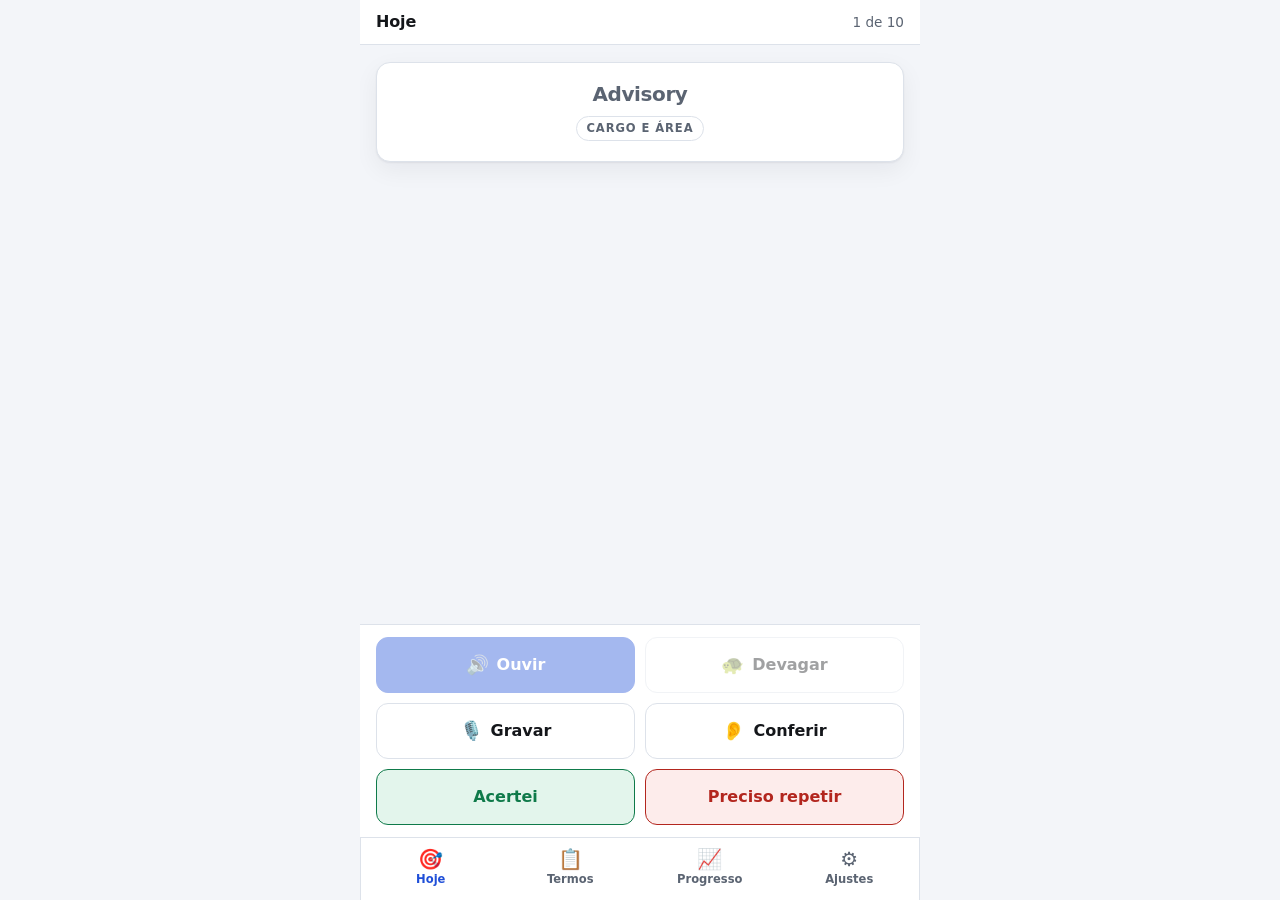
<file: index.html>
<!DOCTYPE html>
<html lang="pt-BR">
<head>
<meta charset="utf-8">
<meta name="viewport" content="width=device-width, initial-scale=1, viewport-fit=cover, maximum-scale=5">
<meta name="theme-color" content="#1f4fd8">
<meta name="description" content="Treino diário de pronúncia de inglês técnico, com foco na sílaba tônica.">
<title>Treino de Pronúncia</title>
<link rel="manifest" href="manifest.json">
<link rel="icon" href="icons/icon-192.png" sizes="192x192" type="image/png">
<link rel="stylesheet" href="styles.css">
</head>
<body>

<header class="topo">
  <h1 id="tituloTela">Hoje</h1>
  <span class="contador" id="contador"></span>
</header>
<div class="barra" aria-hidden="true"><i id="barraProgresso"></i></div>

<!-- ================= HOJE ================= -->
<main class="tela" id="tela-hoje" aria-labelledby="tituloTela">
  <div id="avisoGlobal" class="aviso" hidden></div>

  <!-- sem voz em inglês -->
  <section id="semVoz" hidden>
    <div class="aviso erro">Este aparelho não tem nenhuma voz em inglês instalada, então o app não consegue falar.</div>
    <div class="cartao" style="text-align:left">
      <p class="rotulo">Como instalar, no Android</p>
      <ol class="passos">
        <li>Configurações</li>
        <li>Sistema</li>
        <li>Idiomas e entrada</li>
        <li>Saída de texto para voz</li>
        <li>Google Fala (ou o motor que estiver em uso)</li>
        <li>Toque na engrenagem ao lado</li>
        <li>Instalar dados de voz</li>
        <li>Inglês dos Estados Unidos</li>
      </ol>
      <p class="nota" style="margin-top:12px">Depois de instalar, feche e abra o app de novo.</p>
    </div>
  </section>

  <!-- sessão concluída -->
  <section id="fimSessao" hidden>
    <div class="vazio">
      <b>Sessão de hoje concluída</b>
      <p id="resumoSessao"></p>
    </div>
    <div class="numeros" id="numerosFim"></div>
    <button class="btn peq" id="btnTreinarMais" type="button">Treinar mais 10</button>
  </section>

  <!-- cartão -->
  <section id="areaCartao">
    <article class="cartao" id="cartao">
      <p class="sigla" id="cSigla" hidden></p>
      <p class="termo" id="cTermo">—</p>
      <span class="categoria" id="cCategoria"></span>

      <div class="revelado" id="cRevelado" hidden>
        <div class="bloco">
          <p class="rotulo">Sílaba tônica</p>
          <div class="silabas" id="cSilabas"></div>
          <p class="dica-forte" id="cDicaForte"></p>
        </div>
        <div class="bloco">
          <p class="rotulo">Erro comum do brasileiro</p>
          <p class="erro-comum"><s id="cErro"></s></p>
        </div>
        <div class="bloco">
          <p class="rotulo">Na frase</p>
          <p class="frase-en" id="cFraseEn"></p>
          <p class="frase-pt" id="cFrasePt"></p>
          <button class="btn peq" id="btnFrase" type="button" style="margin-top:10px;width:100%"><span class="ic" aria-hidden="true">🔊</span> Ouvir a frase</button>
        </div>
        <div class="bloco">
          <p class="rotulo">Observação</p>
          <p class="nota" id="cNota"></p>
        </div>
      </div>

      <div class="estado-gravando" id="estadoGravando" hidden>
        <span class="ponto" aria-hidden="true"></span>
        <span id="textoGravando">Gravando… fale agora</span>
      </div>
      <section class="analise" id="analise" hidden aria-live="polite">
        <p class="rotulo">Onde caiu a sua força</p>
        <p class="veredito" id="analiseVeredito"></p>
        <div class="barras" id="analiseBarras"></div>
        <p class="ressalva" id="analiseRessalva"></p>
      </section>

      <div id="avisoCartao" class="aviso" hidden style="margin:14px 0 0"></div>
    </article>
  </section>
</main>

<!-- ações do treino (metade de baixo, alcance do polegar) -->
<div class="acoes" id="acoes">
  <div class="linha">
    <button class="btn pri" id="btnOuvir" type="button" disabled><span class="ic" aria-hidden="true">🔊</span> Ouvir</button>
    <button class="btn" id="btnDevagar" type="button" disabled><span class="ic" aria-hidden="true">🐢</span> Devagar</button>
  </div>
  <div class="linha">
    <button class="btn" id="btnGravar" type="button"><span class="ic" aria-hidden="true">🎙️</span> Gravar</button>
    <button class="btn" id="btnConferir" type="button"><span class="ic" aria-hidden="true">👂</span> Conferir</button>
  </div>
  <div class="linha">
    <button class="btn ok" id="btnAcertei" type="button">Acertei</button>
    <button class="btn rep" id="btnRepetir" type="button">Preciso repetir</button>
  </div>
</div>

<!-- ================= TODOS OS TERMOS ================= -->
<main class="tela" id="tela-todos" hidden>
  <div class="filtros" id="filtros"></div>
  <ul class="lista" id="listaTermos"></ul>
</main>

<!-- ================= PROGRESSO ================= -->
<main class="tela" id="tela-progresso" hidden>
  <div class="numeros" id="numeros"></div>
  <h2 class="sec">Ainda erra</h2>
  <ul class="lista" id="listaErrados"></ul>
  <h2 class="sec">Dominados</h2>
  <ul class="lista" id="listaDominados"></ul>
  <h2 class="sec">Zerar</h2>
  <button class="btn peq" id="btnZerar" type="button">Apagar todo o progresso</button>
</main>

<!-- ================= AJUSTES ================= -->
<main class="tela" id="tela-ajustes" hidden>
  <div class="campo">
    <label for="selVoz">Voz do aparelho</label>
    <p class="ajuda" id="ajudaVoz">A qualidade muda bastante de uma voz para outra. Teste algumas.</p>
    <select id="selVoz"></select>
    <button class="btn peq" id="btnTestarVoz" type="button" style="margin-top:10px">Testar esta voz</button>
  </div>

  <div class="campo">
    <label for="rangeLento">Velocidade do modo devagar: <span id="valorLento">0.6</span></label>
    <p class="ajuda">Mais para a esquerda é mais lento.</p>
    <input type="range" id="rangeLento" min="0.3" max="0.9" step="0.05" value="0.6">
  </div>

  <div class="campo">
    <div class="troca">
      <span>
        <label for="chkGravar" style="margin:0">Gravação e comparação A/B</label>
        <p class="ajuda" style="margin:2px 0 0">Desligue para esconder o botão Gravar.</p>
      </span>
      <input type="checkbox" id="chkGravar" checked>
    </div>
  </div>

  <div class="campo">
    <div class="troca">
      <span>
        <label for="chkTela" style="margin:0">Manter a tela acesa no treino</label>
        <p class="ajuda" style="margin:2px 0 0">Evita a tela apagar enquanto você fala.</p>
      </span>
      <input type="checkbox" id="chkTela" checked>
    </div>
  </div>

  <div class="campo">
    <label>Instalar como app</label>
    <p class="ajuda" id="ajudaInstalar">Instala na tela inicial e abre sem a barra do navegador.</p>
    <button class="btn peq" id="btnInstalar" type="button" hidden>Instalar app</button>
  </div>

  <div class="campo">
    <label>As duas conferências, e o que cada uma faz</label>
    <p class="ajuda" style="margin:0 0 10px"><strong>Análise da força</strong> — aparece sozinha depois que você grava. Mede a energia da sua voz ao longo da palavra, acha as sílabas e diz em qual delas a força caiu. É isso que responde se você acertou a tônica. Roda dentro do celular, sem internet. Funciona em palavras de uma palavra só, com 2 a 5 sílabas; em siglas e termos de duas palavras ela não aparece. Barulho em volta atrapalha: quando ela não consegue separar as sílabas, ela avisa em vez de chutar.</p>
    <p class="ajuda" style="margin:0 0 10px"><strong>Conferir</strong> — usa o reconhecimento de fala do Google para dizer se a palavra saiu inteligível. Ele <strong>não</strong> avalia a sílaba tônica e não dá nota de sotaque. Precisa de internet e some quando você está offline.</p>
    <p class="ajuda" style="margin:0">Nenhuma das duas dá nota de sotaque, e nenhuma substitui o seu ouvido: a comparação A/B, ouvir a voz do aparelho e a sua em sequência, continua sendo o melhor juiz.</p>
  </div>

  <div class="campo">
    <label>Versão</label>
    <p class="ajuda" style="margin:0" id="infoVersao"></p>
  </div>
</main>

<!-- ================= NAVEGAÇÃO ================= -->
<nav class="nav" aria-label="Seções">
  <button type="button" data-tela="hoje" aria-current="page"><span class="ic" aria-hidden="true">🎯</span> Hoje</button>
  <button type="button" data-tela="todos"><span class="ic" aria-hidden="true">📋</span> Termos</button>
  <button type="button" data-tela="progresso"><span class="ic" aria-hidden="true">📈</span> Progresso</button>
  <button type="button" data-tela="ajustes"><span class="ic" aria-hidden="true">⚙️</span> Ajustes</button>
</nav>

<script src="app.js"></script>
</body>
</html>
</file>
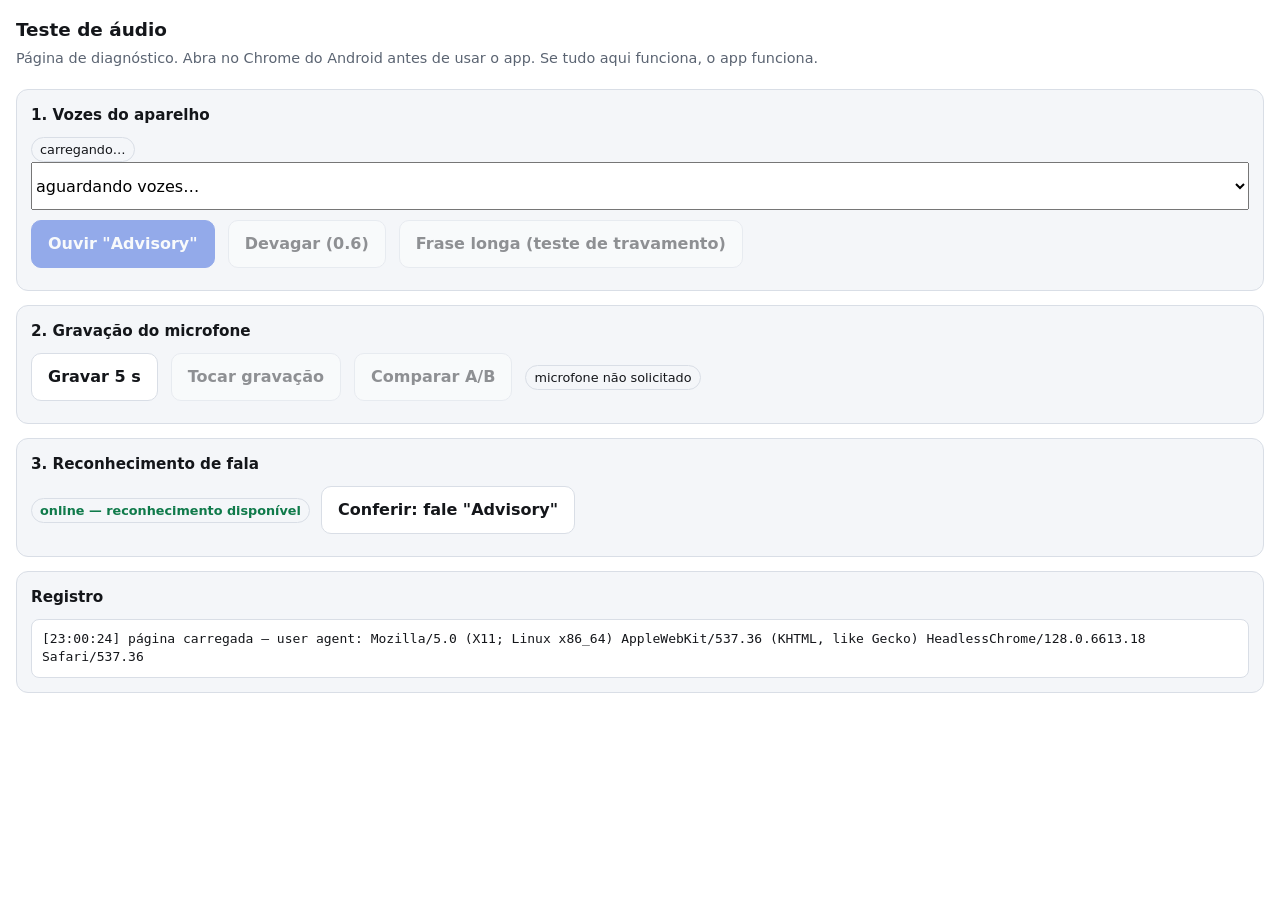
<file: audio-test.html>
<!DOCTYPE html>
<html lang="pt-BR">
<head>
<meta charset="utf-8">
<meta name="viewport" content="width=device-width, initial-scale=1, viewport-fit=cover">
<title>Teste de áudio — Treino de Pronúncia</title>
<style>
  :root { color-scheme: light dark; --bg:#fff; --fg:#14161a; --mut:#5b6472; --line:#d9dee6; --card:#f4f6f9; --ac:#1f4fd8; --ok:#0f7a4a; --er:#b3261e; }
  @media (prefers-color-scheme: dark) {
    :root { --bg:#101319; --fg:#eef1f6; --mut:#9aa4b4; --line:#2a303a; --card:#181d26; --ac:#7ea2ff; --ok:#5fd39b; --er:#ff9a92; }
  }
  * { box-sizing: border-box; }
  body { margin:0; padding:16px; font:16px/1.5 system-ui,-apple-system,"Segoe UI",Roboto,sans-serif; background:var(--bg); color:var(--fg); }
  h1 { font-size:1.15rem; margin:0 0 4px; }
  p.sub { color:var(--mut); margin:0 0 20px; font-size:.9rem; }
  section { border:1px solid var(--line); border-radius:12px; padding:14px; margin-bottom:14px; background:var(--card); }
  h2 { font-size:.95rem; margin:0 0 10px; }
  button { min-height:48px; min-width:48px; padding:0 16px; font:inherit; font-weight:600; border-radius:10px; border:1px solid var(--line); background:var(--bg); color:var(--fg); cursor:pointer; margin:0 8px 8px 0; }
  button.primary { background:var(--ac); border-color:var(--ac); color:#fff; }
  button:disabled { opacity:.45; cursor:not-allowed; }
  button:focus-visible { outline:3px solid var(--ac); outline-offset:2px; }
  select, input[type=range] { width:100%; min-height:48px; font:inherit; margin-bottom:10px; }
  .log { font:13px/1.45 ui-monospace,Menlo,Consolas,monospace; white-space:pre-wrap; background:var(--bg); border:1px solid var(--line); border-radius:8px; padding:10px; max-height:240px; overflow:auto; }
  .ok { color:var(--ok); font-weight:600; } .er { color:var(--er); font-weight:600; }
  .pill { display:inline-block; font-size:.8rem; padding:2px 8px; border-radius:999px; border:1px solid var(--line); margin-right:6px; }
</style>
</head>
<body>
<h1>Teste de áudio</h1>
<p class="sub">Página de diagnóstico. Abra no Chrome do Android antes de usar o app. Se tudo aqui funciona, o app funciona.</p>

<section>
  <h2>1. Vozes do aparelho</h2>
  <div id="vozStatus" class="pill">carregando…</div>
  <select id="vozSel" aria-label="Voz"><option>aguardando vozes…</option></select>
  <button id="bFalar" class="primary" disabled>Ouvir "Advisory"</button>
  <button id="bLento" disabled>Devagar (0.6)</button>
  <button id="bFrase" disabled>Frase longa (teste de travamento)</button>
</section>

<section>
  <h2>2. Gravação do microfone</h2>
  <button id="bGravar">Gravar 5 s</button>
  <button id="bTocar" disabled>Tocar gravação</button>
  <button id="bAB" disabled>Comparar A/B</button>
  <div id="micStatus" class="pill">microfone não solicitado</div>
</section>

<section>
  <h2>3. Reconhecimento de fala</h2>
  <div id="netStatus" class="pill"></div>
  <button id="bOuvirMe">Conferir: fale "Advisory"</button>
  <div id="recOut" class="pill" style="display:none"></div>
</section>

<section>
  <h2>Registro</h2>
  <div id="log" class="log"></div>
</section>

<script>
(function () {
  'use strict';
  var logEl = document.getElementById('log');
  function log(msg, cls) {
    var t = new Date().toLocaleTimeString('pt-BR');
    var line = document.createElement('div');
    if (cls) line.className = cls;
    line.textContent = '[' + t + '] ' + msg;
    logEl.appendChild(line);
    logEl.scrollTop = logEl.scrollHeight;
  }

  /* ---------- 1. Síntese de voz ---------- */
  var synth = window.speechSynthesis;
  var vozes = [], escolhida = null, keepAlive = null, tentativas = 0;
  var vozSel = document.getElementById('vozSel');
  var vozStatus = document.getElementById('vozStatus');
  var botoesFala = [document.getElementById('bFalar'), document.getElementById('bLento'), document.getElementById('bFrase')];

  if (!synth) {
    vozStatus.textContent = 'speechSynthesis não existe neste navegador';
    vozStatus.className = 'pill er';
    log('speechSynthesis indisponível', 'er');
  }

  function carregarVozes() {
    var lista = synth ? synth.getVoices() : [];
    if (!lista.length) {
      tentativas++;
      if (tentativas < 24) { setTimeout(carregarVozes, 250); }
      else {
        vozStatus.textContent = 'nenhuma voz encontrada';
        vozStatus.className = 'pill er';
        log('getVoices() voltou vazio após 6 s. No Android: Configurações > Sistema > Idiomas e entrada > Saída de texto para voz > Google Fala > engrenagem > Instalar dados de voz > Inglês dos Estados Unidos.', 'er');
      }
      return;
    }
    vozes = lista.filter(function (v) { return /^en/i.test(v.lang); });
    log('getVoices(): ' + lista.length + ' vozes no total, ' + vozes.length + ' em inglês (tentativa ' + (tentativas + 1) + ')');
    if (!vozes.length) {
      vozStatus.textContent = 'sem voz em inglês';
      vozStatus.className = 'pill er';
      log('Há vozes, mas nenhuma em inglês. Instale os dados de voz de Inglês dos Estados Unidos.', 'er');
      return;
    }
    escolhida = melhorVoz(vozes);
    vozSel.innerHTML = '';
    vozes.forEach(function (v, i) {
      var o = document.createElement('option');
      o.value = String(i);
      o.textContent = v.name + ' — ' + v.lang + (v.localService ? ' (offline)' : ' (rede)');
      if (v === escolhida) o.selected = true;
      vozSel.appendChild(o);
    });
    vozSel.onchange = function () { escolhida = vozes[Number(vozSel.value)]; log('Voz trocada para: ' + escolhida.name); };
    vozStatus.textContent = escolhida.lang.toLowerCase().indexOf('en-us') === 0 ? 'voz en-US pronta' : 'usando ' + escolhida.lang;
    vozStatus.className = 'pill ok';
    botoesFala.forEach(function (b) { b.disabled = false; });
    log('Voz escolhida: ' + escolhida.name + ' (' + escolhida.lang + ')', 'ok');
  }

  function melhorVoz(lista) {
    var us = lista.filter(function (v) { return /^en[-_]us/i.test(v.lang); });
    var pool = us.length ? us : lista;
    var google = pool.filter(function (v) { return /google/i.test(v.name); });
    return (google[0] || pool[0]);
  }

  function falar(texto, rate) {
    if (!synth || !escolhida) return;
    synth.cancel();
    setTimeout(function () {
      var u = new SpeechSynthesisUtterance(texto);
      u.voice = escolhida; u.lang = escolhida.lang; u.rate = rate; u.pitch = 1; u.volume = 1;
      u.onstart = function () {
        log('falando (' + rate + 'x): "' + texto + '"');
        clearInterval(keepAlive);
        keepAlive = setInterval(function () {
          if (!synth.speaking) { clearInterval(keepAlive); return; }
          synth.pause(); synth.resume();
        }, 5000);
      };
      u.onend = function () { clearInterval(keepAlive); log('fim da fala', 'ok'); };
      u.onerror = function (e) { clearInterval(keepAlive); log('erro na fala: ' + (e.error || '?'), 'er'); };
      synth.speak(u);
    }, 60);
  }

  if (synth && synth.addEventListener) synth.addEventListener('voiceschanged', carregarVozes);
  carregarVozes();

  document.getElementById('bFalar').onclick = function () { falar('Advisory', 1); };
  document.getElementById('bLento').onclick = function () { falar('Advisory', 0.6); };
  document.getElementById('bFrase').onclick = function () {
    falar('The target operating model and the global business services roadmap were approved by compliance during the due diligence.', 1);
  };

  /* ---------- 2. Gravação ---------- */
  var rec = null, chunks = [], blobUrl = null, corte = null;
  var bGravar = document.getElementById('bGravar'), bTocar = document.getElementById('bTocar'), bAB = document.getElementById('bAB');
  var micStatus = document.getElementById('micStatus');
  var player = new Audio();

  function pararTrilhas(stream) {
    stream.getTracks().forEach(function (t) { t.stop(); });
    log('trilhas do microfone liberadas (indicador do Android deve apagar)', 'ok');
  }

  bGravar.onclick = function () {
    if (rec && rec.state === 'recording') { rec.stop(); return; }
    if (!navigator.mediaDevices || !window.MediaRecorder) {
      micStatus.textContent = 'MediaRecorder indisponível'; micStatus.className = 'pill er';
      log('MediaRecorder ou getUserMedia indisponível (precisa de HTTPS ou localhost)', 'er'); return;
    }
    micStatus.textContent = 'pedindo permissão…'; micStatus.className = 'pill';
    navigator.mediaDevices.getUserMedia({ audio: true }).then(function (stream) {
      var mime = 'audio/webm;codecs=opus';
      if (!window.MediaRecorder.isTypeSupported || !MediaRecorder.isTypeSupported(mime)) {
        log('audio/webm;codecs=opus não suportado, usando padrão do navegador');
        mime = '';
      }
      rec = mime ? new MediaRecorder(stream, { mimeType: mime }) : new MediaRecorder(stream);
      chunks = [];
      rec.ondataavailable = function (e) { if (e.data && e.data.size) chunks.push(e.data); };
      rec.onstop = function () {
        clearTimeout(corte);
        pararTrilhas(stream);
        if (blobUrl) URL.revokeObjectURL(blobUrl);
        var blob = new Blob(chunks, { type: rec.mimeType || 'audio/webm' });
        blobUrl = URL.createObjectURL(blob);
        bTocar.disabled = false; bAB.disabled = false;
        bGravar.textContent = 'Gravar 5 s';
        micStatus.textContent = 'gravado: ' + Math.round(blob.size / 1024) + ' KB (' + (rec.mimeType || '?') + ')';
        micStatus.className = 'pill ok';
        log('gravação pronta: ' + blob.size + ' bytes', 'ok');
        tocarAB();
      };
      rec.start();
      bGravar.textContent = 'Parar';
      micStatus.textContent = 'gravando…'; micStatus.className = 'pill';
      log('gravando (corte automático em 5 s)');
      corte = setTimeout(function () { if (rec && rec.state === 'recording') rec.stop(); }, 5000);
    }).catch(function (err) {
      micStatus.textContent = 'permissão negada'; micStatus.className = 'pill er';
      log('getUserMedia falhou: ' + err.name + ' — ' + err.message, 'er');
    });
  };

  function tocarGravacao() {
    if (!blobUrl) return;
    player.src = blobUrl;
    player.play().then(function () { log('tocando sua gravação'); })
      .catch(function (e) { log('não consegui tocar a gravação: ' + e.message, 'er'); });
  }
  function tocarAB() {
    if (!escolhida) { tocarGravacao(); return; }
    synth.cancel();
    setTimeout(function () {
      var u = new SpeechSynthesisUtterance('Advisory');
      u.voice = escolhida; u.lang = escolhida.lang; u.rate = 1;
      u.onend = function () { setTimeout(tocarGravacao, 350); };
      u.onerror = function () { tocarGravacao(); };
      log('A/B: voz do aparelho, depois a sua');
      synth.speak(u);
    }, 60);
  }
  bTocar.onclick = tocarGravacao;
  bAB.onclick = tocarAB;

  /* ---------- 3. Reconhecimento ---------- */
  var netStatus = document.getElementById('netStatus');
  var recOut = document.getElementById('recOut');
  var bRec = document.getElementById('bOuvirMe');
  var SR = window.webkitSpeechRecognition || window.SpeechRecognition;

  function atualizaRede() {
    if (!SR) { netStatus.textContent = 'reconhecimento indisponível'; netStatus.className = 'pill er'; bRec.style.display = 'none'; return; }
    if (navigator.onLine) { netStatus.textContent = 'online — reconhecimento disponível'; netStatus.className = 'pill ok'; bRec.style.display = ''; }
    else { netStatus.textContent = 'offline — botão escondido, é o comportamento correto'; netStatus.className = 'pill'; bRec.style.display = 'none'; }
  }
  window.addEventListener('online', atualizaRede);
  window.addEventListener('offline', atualizaRede);
  atualizaRede();

  function normaliza(s) { return String(s).toLowerCase().replace(/[^a-z0-9\s]/g, ' ').replace(/\s+/g, ' ').trim(); }

  bRec.onclick = function () {
    if (!SR) return;
    var r = new SR();
    r.lang = 'en-US'; r.continuous = false; r.interimResults = false; r.maxAlternatives = 3;
    recOut.style.display = ''; recOut.className = 'pill'; recOut.textContent = 'ouvindo…';
    log('reconhecimento iniciado');
    r.onresult = function (ev) {
      var alts = [];
      for (var i = 0; i < ev.results[0].length; i++) alts.push(ev.results[0][i].transcript);
      var acertou = alts.some(function (a) { return normaliza(a) === normaliza('Advisory'); });
      recOut.textContent = acertou ? 'Entendi "' + alts[0] + '"' : 'Entendi "' + alts[0] + '", tente de novo';
      recOut.className = acertou ? 'pill ok' : 'pill er';
      log('alternativas: ' + alts.join(' | '), acertou ? 'ok' : 'er');
    };
    r.onerror = function (e) { recOut.textContent = 'erro: ' + e.error; recOut.className = 'pill er'; log('reconhecimento: ' + e.error, 'er'); };
    r.onend = function () { log('reconhecimento encerrado'); };
    r.start();
  };

  log('página carregada — user agent: ' + navigator.userAgent);
})();
</script>
</body>
</html>
</file>
<file: styles.css>
/* Treino de Pronúncia — Android/Chrome. Uma mão, botões grandes, polegar embaixo. */

:root {
  color-scheme: light dark;
  --bg: #ffffff;
  --bg-2: #f3f5f9;
  --card: #ffffff;
  --fg: #14161a;
  --fg-mut: #5b6472;
  --line: #dde2ea;
  --ac: #1f4fd8;
  --ac-fg: #ffffff;
  --ac-soft: #e8edfd;
  --stress-bg: #ffd24d;
  --stress-fg: #2a1f00;
  --ok: #0f7a4a;
  --ok-soft: #e3f5ec;
  --er: #b3261e;
  --er-soft: #fdeceb;
  --sombra: 0 1px 2px rgba(16, 20, 28, .06), 0 8px 24px rgba(16, 20, 28, .06);
  --r: 14px;
  --nav-h: 62px;
}

/* Escuro por preferência do sistema, a não ser que o claro esteja escolhido na mão. */
@media (prefers-color-scheme: dark) {
  :root:not([data-theme="light"]) {
    --bg: #0e1116;
    --bg-2: #151a22;
    --card: #171d26;
    --fg: #eef1f6;
    --fg-mut: #9aa4b4;
    --line: #29303b;
    --ac: #7ea2ff;
    --ac-fg: #0b1220;
    --ac-soft: #1b2436;
    --stress-bg: #ffce3a;
    --stress-fg: #241a00;
    --ok: #5fd39b;
    --ok-soft: #14291f;
    --er: #ff9a92;
    --er-soft: #2c1917;
    --sombra: 0 1px 2px rgba(0, 0, 0, .4), 0 8px 24px rgba(0, 0, 0, .35);
  }
}

/* Escuro escolhido na mão, mesmo com o sistema no claro. */
:root[data-theme="dark"] {
  --bg: #0e1116;
  --bg-2: #151a22;
  --card: #171d26;
  --fg: #eef1f6;
  --fg-mut: #9aa4b4;
  --line: #29303b;
  --ac: #7ea2ff;
  --ac-fg: #0b1220;
  --ac-soft: #1b2436;
  --stress-bg: #ffce3a;
  --stress-fg: #241a00;
  --ok: #5fd39b;
  --ok-soft: #14291f;
  --er: #ff9a92;
  --er-soft: #2c1917;
  --sombra: 0 1px 2px rgba(0, 0, 0, .4), 0 8px 24px rgba(0, 0, 0, .35);
}

* { box-sizing: border-box; -webkit-tap-highlight-color: transparent; }

html, body {
  margin: 0;
  padding: 0;
  height: 100%;
  overscroll-behavior-y: contain;
}

body {
  background: var(--bg-2);
  color: var(--fg);
  font: 16px/1.5 system-ui, -apple-system, "Segoe UI", Roboto, sans-serif;
  display: flex;
  flex-direction: column;
}

:focus-visible { outline: 3px solid var(--ac); outline-offset: 2px; border-radius: 6px; }

.sr { position: absolute; width: 1px; height: 1px; overflow: hidden; clip: rect(0 0 0 0); white-space: nowrap; }
[hidden] { display: none !important; }

/* ---------- cabeçalho ---------- */
.topo {
  flex: 0 0 auto;
  display: flex;
  align-items: center;
  gap: 10px;
  padding: max(10px, env(safe-area-inset-top)) 16px 10px;
  background: var(--bg);
  border-bottom: 1px solid var(--line);
}
.topo h1 { font-size: 1rem; font-weight: 700; margin: 0; letter-spacing: -.01em; }
.topo .contador { margin-left: auto; font-size: .85rem; color: var(--fg-mut); font-variant-numeric: tabular-nums; }
.barra { flex: 0 0 auto; height: 3px; background: var(--line); }
.barra > i { display: block; height: 100%; width: 0; background: var(--ac); transition: width .25s ease; }

/* ---------- área rolável ---------- */
.tela {
  flex: 1 1 auto;
  overflow-y: auto;
  -webkit-overflow-scrolling: touch;
  padding: 14px 16px calc(var(--nav-h) + 16px);
}
.tela.com-acoes { padding-bottom: 16px; }

/* ---------- cartão de treino ---------- */
.cartao {
  background: var(--card);
  border: 1px solid var(--line);
  border-radius: var(--r);
  box-shadow: var(--sombra);
  padding: 20px 16px;
  text-align: center;
}
.sigla {
  font-size: clamp(2.2rem, 13vw, 3.2rem);
  font-weight: 800;
  letter-spacing: .02em;
  line-height: 1.1;
  margin: 0 0 2px;
}
.termo {
  font-size: clamp(1.6rem, 8.5vw, 2.4rem);
  font-weight: 700;
  letter-spacing: -.02em;
  line-height: 1.15;
  margin: 0;
  overflow-wrap: break-word;
}
.sigla + .termo { font-size: clamp(1rem, 5vw, 1.25rem); font-weight: 600; color: var(--fg-mut); }
.categoria {
  display: inline-block;
  margin-top: 10px;
  font-size: .72rem;
  font-weight: 700;
  text-transform: uppercase;
  letter-spacing: .08em;
  color: var(--fg-mut);
  border: 1px solid var(--line);
  border-radius: 999px;
  padding: 3px 10px;
}

/* revelação */
.revelado { margin-top: 18px; text-align: left; }
.bloco { border-top: 1px solid var(--line); padding-top: 14px; margin-top: 14px; }
.bloco:first-child { border-top: 0; padding-top: 0; margin-top: 0; }
.rotulo {
  font-size: .72rem; font-weight: 700; text-transform: uppercase; letter-spacing: .08em;
  color: var(--fg-mut); margin: 0 0 6px;
}
.silabas {
  display: flex; flex-wrap: wrap; align-items: baseline; justify-content: center;
  gap: 2px; font-size: clamp(1.15rem, 6vw, 1.6rem); font-weight: 600;
}
.silabas .sil { padding: 2px 4px; border-radius: 6px; }
.silabas .sil.forte {
  background: var(--stress-bg);
  color: var(--stress-fg);
  font-weight: 800;
  padding: 2px 9px;
  border-radius: 8px;
}
.silabas .sep { color: var(--fg-mut); opacity: .6; font-weight: 400; }
.dica-forte { text-align: center; font-size: .85rem; color: var(--fg-mut); margin: 8px 0 0; }
.erro-comum {
  background: var(--er-soft); color: var(--er); border-radius: 10px;
  padding: 10px 12px; font-weight: 600; font-size: .95rem;
}
.erro-comum s { opacity: .9; }
.frase-en { font-size: 1.05rem; font-weight: 600; margin: 0 0 4px; }
.frase-pt { font-size: .92rem; color: var(--fg-mut); margin: 0; }
.nota { font-size: .92rem; color: var(--fg-mut); margin: 0; }

/* ---------- botões ---------- */
.acoes {
  flex: 0 0 auto;
  background: var(--bg);
  border-top: 1px solid var(--line);
  padding: 12px 16px calc(12px + env(safe-area-inset-bottom));
  display: grid;
  gap: 10px;
}
.linha { display: grid; grid-template-columns: 1fr 1fr; gap: 10px; }
.btn {
  min-height: 56px;
  display: inline-flex; align-items: center; justify-content: center; gap: 8px;
  padding: 10px 14px;
  font: inherit; font-weight: 700; font-size: 1rem;
  color: var(--fg); background: var(--card);
  border: 1.5px solid var(--line); border-radius: 12px;
  cursor: pointer; text-align: center;
  transition: transform .08s ease, background-color .15s ease;
}
.btn:active:not(:disabled) { transform: scale(.98); }
.btn:disabled { opacity: .4; cursor: not-allowed; }
.btn.pri { background: var(--ac); border-color: var(--ac); color: var(--ac-fg); }
.btn.ok { background: var(--ok-soft); border-color: var(--ok); color: var(--ok); }
.btn.rep { background: var(--er-soft); border-color: var(--er); color: var(--er); }
.btn.grav { background: var(--er); border-color: var(--er); color: #fff; }
.btn.peq { min-height: 48px; font-size: .92rem; font-weight: 600; }
.btn .ic { font-size: 1.15em; line-height: 1; }

/* ---------- navegação ---------- */
.nav {
  flex: 0 0 auto;
  display: grid; grid-template-columns: repeat(4, 1fr);
  background: var(--bg);
  border-top: 1px solid var(--line);
  padding-bottom: env(safe-area-inset-bottom);
}
.nav button {
  min-height: var(--nav-h);
  display: flex; flex-direction: column; align-items: center; justify-content: center; gap: 2px;
  background: none; border: 0; cursor: pointer;
  color: var(--fg-mut); font: inherit; font-size: .72rem; font-weight: 600;
}
.nav button .ic { font-size: 1.25rem; line-height: 1; }
.nav button[aria-current="page"] { color: var(--ac); }

/* ---------- mensagens ---------- */
.aviso {
  border-radius: 10px; padding: 10px 12px; font-size: .9rem; margin: 0 0 12px;
  border: 1px solid var(--line); background: var(--card); color: var(--fg-mut);
}
.aviso.erro { background: var(--er-soft); border-color: var(--er); color: var(--er); font-weight: 600; }
.aviso.bom { background: var(--ok-soft); border-color: var(--ok); color: var(--ok); font-weight: 600; }
.aviso.destaque { background: var(--ac-soft); border-color: var(--ac); color: var(--fg); }
.aviso em { font-style: normal; font-weight: 800; }

/* ---------- análise da força ---------- */
.analise {
  margin-top: 16px;
  padding-top: 14px;
  border-top: 1px solid var(--line);
  text-align: left;
}
.analise .veredito { font-size: 1rem; font-weight: 700; margin: 0 0 12px; }
.analise .veredito.certo { color: var(--ok); }
.analise .veredito.torto { color: var(--er); }
.analise .veredito.duvida { color: var(--fg-mut); }
.barras { display: grid; gap: 6px; }
.barra-sil { display: grid; grid-template-columns: minmax(48px, auto) 1fr; align-items: center; gap: 10px; }
.barra-sil .rot { font-weight: 700; font-size: .95rem; text-align: right; color: var(--fg-mut); }
.barra-sil .rot.esperada { color: var(--stress-fg); background: var(--stress-bg); border-radius: 6px; padding: 1px 6px; }
.barra-sil .trilho { display: block; background: var(--bg-2); border-radius: 999px; height: 16px; overflow: hidden; }
.barra-sil .nivel { display: block; height: 100%; background: var(--ac); border-radius: 999px; min-width: 3px; }
.barra-sil .nivel.pico { background: var(--er); }
.barra-sil .nivel.pico.certo { background: var(--ok); }
.analise .ressalva { font-size: .82rem; color: var(--fg-mut); margin: 12px 0 0; }

.estado-gravando {
  display: flex; align-items: center; justify-content: center; gap: 8px;
  font-weight: 700; color: var(--er); margin-top: 12px;
}
.ponto { width: 12px; height: 12px; border-radius: 50%; background: var(--er); animation: pulsa 1s infinite; }
@keyframes pulsa { 0%, 100% { opacity: 1; } 50% { opacity: .25; } }

/* ---------- listas ---------- */
.filtros { display: flex; flex-wrap: wrap; gap: 8px; margin-bottom: 12px; }
.chip {
  min-height: 40px; padding: 8px 14px; border-radius: 999px;
  border: 1.5px solid var(--line); background: var(--card); color: var(--fg);
  font: inherit; font-size: .88rem; font-weight: 600; cursor: pointer;
}
.chip[aria-pressed="true"] { background: var(--ac); border-color: var(--ac); color: var(--ac-fg); }

.lista { list-style: none; margin: 0; padding: 0; display: grid; gap: 8px; }
.item {
  background: var(--card); border: 1px solid var(--line); border-radius: 12px;
  padding: 12px 14px; display: flex; align-items: center; gap: 12px; width: 100%;
  font: inherit; color: var(--fg); text-align: left; cursor: pointer; min-height: 60px;
}
.item .txt { flex: 1 1 auto; min-width: 0; }
.item .nome { font-weight: 700; font-size: 1rem; }
.item .sil-mini { font-size: .85rem; color: var(--fg-mut); margin-top: 2px; }
.item .sil-mini b { color: var(--fg); background: var(--stress-bg); color: var(--stress-fg); padding: 0 4px; border-radius: 4px; }
.item .caixa {
  flex: 0 0 auto; font-size: .7rem; font-weight: 800; letter-spacing: .04em;
  border-radius: 999px; padding: 4px 8px; border: 1px solid var(--line); color: var(--fg-mut);
}
.item .caixa.c3 { background: var(--ok-soft); border-color: var(--ok); color: var(--ok); }
.item .caixa.c1 { background: var(--er-soft); border-color: var(--er); color: var(--er); }

/* ---------- progresso ---------- */
.numeros { display: grid; grid-template-columns: repeat(3, 1fr); gap: 10px; margin-bottom: 14px; }
.num { background: var(--card); border: 1px solid var(--line); border-radius: 12px; padding: 14px 10px; text-align: center; }
.num b { display: block; font-size: 1.8rem; font-weight: 800; line-height: 1.1; font-variant-numeric: tabular-nums; }
.num span { font-size: .75rem; color: var(--fg-mut); font-weight: 600; }
h2.sec { font-size: .95rem; margin: 18px 0 10px; }

/* ---------- ajustes ---------- */
.campo { background: var(--card); border: 1px solid var(--line); border-radius: 12px; padding: 14px; margin-bottom: 10px; }
.campo label { display: block; font-weight: 700; font-size: .92rem; margin-bottom: 4px; }
.campo .ajuda { font-size: .82rem; color: var(--fg-mut); margin: 0 0 10px; }
.campo select, .campo input[type="range"] { width: 100%; min-height: 48px; font: inherit; color: var(--fg); background: var(--bg-2); border: 1px solid var(--line); border-radius: 10px; padding: 0 10px; }
.campo input[type="range"] { padding: 0; accent-color: var(--ac); }
.troca { display: flex; align-items: center; justify-content: space-between; gap: 12px; }
.troca input[type="checkbox"] { width: 28px; height: 28px; accent-color: var(--ac); flex: 0 0 auto; }

.passos { margin: 8px 0 0; padding-left: 20px; font-size: .9rem; color: var(--fg-mut); }
.passos li { margin-bottom: 4px; }

.vazio { text-align: center; color: var(--fg-mut); padding: 40px 20px; }
.vazio b { display: block; font-size: 1.1rem; color: var(--fg); margin-bottom: 6px; }

@media (prefers-reduced-motion: reduce) {
  *, *::before, *::after { animation-duration: .001ms !important; animation-iteration-count: 1 !important; transition-duration: .001ms !important; }
  .ponto { animation: none; opacity: 1; }
}

@media (min-width: 620px) {
  .tela, .acoes, .topo, .nav { max-width: 560px; margin-left: auto; margin-right: auto; width: 100%; }
  body { align-items: center; }
  .nav { border-left: 1px solid var(--line); border-right: 1px solid var(--line); }
}
</file>
